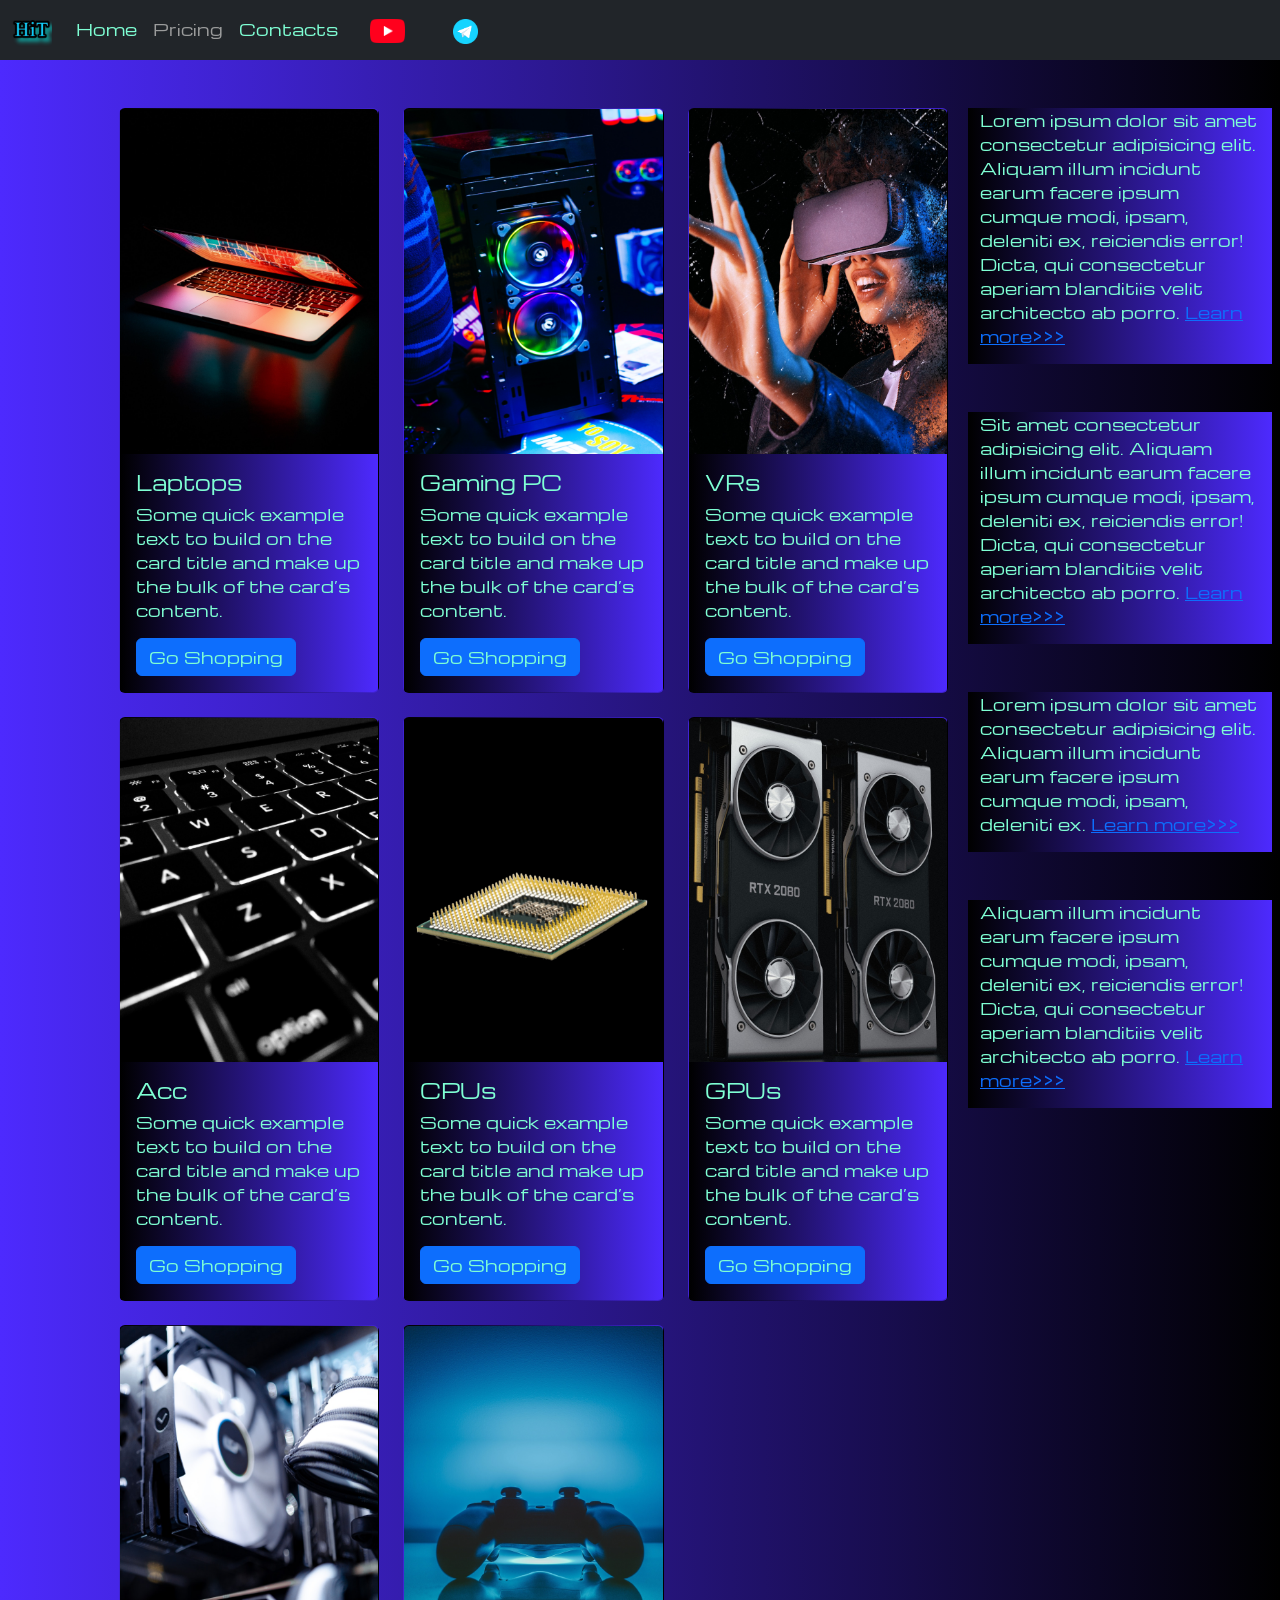
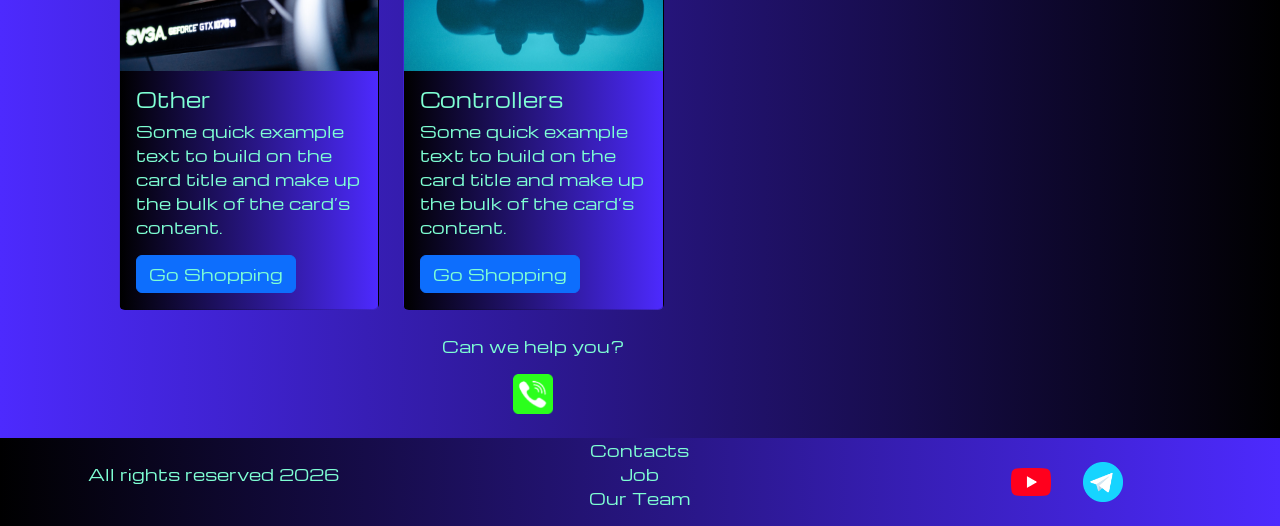
<file: pricing.html>
<!DOCTYPE html>
<html lang="en">

<head>
    <meta charset="UTF-8">
    <meta name="viewport" content="width=device-width, initial-scale=1.0">
    <link href="https://cdn.jsdelivr.net/npm/bootstrap@5.3.8/dist/css/bootstrap.min.css" rel="stylesheet"
        integrity="sha384-sRIl4kxILFvY47J16cr9ZwB07vP4J8+LH7qKQnuqkuIAvNWLzeN8tE5YBujZqJLB" crossorigin="anonymous">
    <link rel="stylesheet" href="source/styles/mycss.css">
    <title>Hit</title>
</head>

<body>
    <header>
        <nav class="navbar navbar-expand-lg bg-dark">
            <div class="container-fluid">
                <a class="navbar-brand" href="/"><img src="source/files/logo.png" alt="..."></a>
                <button class="navbar-toggler" type="button" data-bs-toggle="collapse" data-bs-target="#navbarNav"
                    aria-controls="navbarNav" aria-expanded="false" aria-label="Toggle navigation">
                    <span class="navbar-toggler-icon"></span>
                </button>
                <div class="collapse navbar-collapse" id="navbarNav">
                    <ul class="navbar-nav">
                        <li class="nav-item">
                            <a class="nav-link" aria-current="page" href="/">Home</a>
                        </li>
                        <li class="nav-item">
                            <a class="nav-link active" href="pricing.html">Pricing</a>
                        </li>
                        <li class="nav-item">
                            <a class="nav-link" href="pricing.html">Contacts</a>
                        </li>
                        <li class="nav-item">
                            <a class="nav-link" href="pricing.html">
                                <img style="width: 35px; margin-inline: 1em;" src="source/files/yt.png" alt="">
                            </a>
                        </li>
                        <li class="nav-item">
                            <a class="nav-link" href="pricing.html">
                                <img style="width: 25px; margin-inline: 1em;" src="source/files/tg.png" alt="">
                            </a>
                        </li>
                    </ul>
                </div>
            </div>
        </nav>
    </header>

    <section>
        <div class="container-fluid mt-4">
            <div class="row">
                <div class="col-lg-1">

                </div>
                <div class="col-lg-8 col-md-12">
                    <div class="row">
                        <div class="col-lg-4 col-md-6 mt-4">
                            <div class="card">
                                <a href="#"><img src="source/images/laptop.png" class="card-img-top" alt="laptop"></a>
                                <div class="card-body">
                                    <h5 class="card-title"><a href="#">Laptops</a></h5>
                                    <p class="card-text"><a href="#">
                                            Some quick example text to build on the card title and make up
                                            the
                                            bulk
                                            of the card’s content.
                                        </a></p>
                                    <a href="#" class="btn btn-primary">Go Shopping</a>
                                </div>
                            </div>
                        </div>
                        <div class="col-lg-4 col-md-6 mt-4">
                            <div class="card">
                                <img src="source/images/gaming pc.png" class="card-img-top" alt="GPC">
                                <div class="card-body">
                                    <h5 class="card-title">Gaming PC</h5>
                                    <p class="card-text">Some quick example text to build on the card title and make up
                                        the
                                        bulk
                                        of the card’s content.</p>
                                    <a href="#" class="btn btn-primary">Go Shopping</a>
                                </div>
                            </div>
                        </div>
                        <div class="col-lg-4 col-md-6 mt-4">
                            <div class="card">
                                <img src="source/images/vr.png" class="card-img-top" alt="VR">
                                <div class="card-body">
                                    <h5 class="card-title">VRs</h5>
                                    <p class="card-text">Some quick example text to build on the card title and make up
                                        the
                                        bulk
                                        of the card’s content.</p>
                                    <a href="#" class="btn btn-primary">Go Shopping</a>
                                </div>
                            </div>
                        </div>
                        <div class="col-lg-4 col-md-6 mt-4">
                            <div class="card">
                                <img src="source/images/acc.png" class="card-img-top" alt="VR">
                                <div class="card-body">
                                    <h5 class="card-title">Acc</h5>
                                    <p class="card-text">Some quick example text to build on the card title and make up
                                        the
                                        bulk
                                        of the card’s content.</p>
                                    <a href="#" class="btn btn-primary">Go Shopping</a>
                                </div>
                            </div>
                        </div>
                        <div class="col-lg-4 col-md-6 mt-4">
                            <div class="card">
                                <img src="source/images/cpu.png" class="card-img-top" alt="VR">
                                <div class="card-body">
                                    <h5 class="card-title">CPUs</h5>
                                    <p class="card-text">Some quick example text to build on the card title and make up
                                        the
                                        bulk
                                        of the card’s content.</p>
                                    <a href="#" class="btn btn-primary">Go Shopping</a>
                                </div>
                            </div>
                        </div>
                        <div class="col-lg-4 col-md-6 mt-4">
                            <div class="card">
                                <img src="source/images/gpu.png" class="card-img-top" alt="VR">
                                <div class="card-body">
                                    <h5 class="card-title">GPUs</h5>
                                    <p class="card-text">Some quick example text to build on the card title and make up
                                        the
                                        bulk
                                        of the card’s content.</p>
                                    <a href="#" class="btn btn-primary">Go Shopping</a>
                                </div>
                            </div>
                        </div>
                        <div class="col-lg-4 col-md-6 mt-4">
                            <div class="card">
                                <img src="source/images/other.png" class="card-img-top" alt="VR">
                                <div class="card-body">
                                    <h5 class="card-title">Other</h5>
                                    <p class="card-text">Some quick example text to build on the card title and make up
                                        the
                                        bulk
                                        of the card’s content.</p>
                                    <a href="#" class="btn btn-primary">Go Shopping</a>
                                </div>
                            </div>
                        </div>
                        <div class="col-lg-4 col-md-6 mt-4">
                            <div class="card">
                                <img src="source/images/controller.png" class="card-img-top" alt="VR">
                                <div class="card-body">
                                    <h5 class="card-title">Controllers</h5>
                                    <p class="card-text">Some quick example text to build on the card title and make up
                                        the
                                        bulk
                                        of the card’s content.</p>
                                    <a href="#" class="btn btn-primary">Go Shopping</a>
                                </div>
                            </div>
                        </div>
                    </div>
                    <div class="col-lg-12 col-md-12 text-center mt-4">
                        <p>Can we help you?</p>
                    </div>
                    <div class="col-lg-12 col-md-12 text-center ">
                        <img class="call-anim" style="width: 40px;" src="source/files/phone.png" alt="...">
                    </div>
                </div>
                <div class="col-lg-3 col-md-12">
                    <div class="row px-2">
                        <div class="col-lg-12 sidebar my-4">
                            <p>Lorem ipsum dolor sit amet consectetur adipisicing elit. Aliquam illum incidunt earum
                                facere ipsum cumque modi, ipsam, deleniti ex, reiciendis error! Dicta, qui consectetur
                                aperiam blanditiis velit architecto ab porro. <a href="#">Learn more>>></a></p>
                        </div>
                        <div class="col-lg-12 sidebar my-4">
                            <p>Sit amet consectetur adipisicing elit. Aliquam illum incidunt earum
                                facere ipsum cumque modi, ipsam, deleniti ex, reiciendis error! Dicta, qui consectetur
                                aperiam blanditiis velit architecto ab porro. <a href="#">Learn more>>></a></p>
                        </div>
                        <div class="col-lg-12 sidebar my-4">
                            <p>Lorem ipsum dolor sit amet consectetur adipisicing elit. Aliquam illum incidunt earum
                                facere ipsum cumque modi, ipsam, deleniti ex. <a href="#">Learn more>>></a></p>
                        </div>
                        <div class="col-lg-12 sidebar my-4">
                            <p> Aliquam illum incidunt earum
                                facere ipsum cumque modi, ipsam, deleniti ex, reiciendis error! Dicta, qui consectetur
                                aperiam blanditiis velit architecto ab porro. <a href="#">Learn more>>></a></p>
                        </div>
                    </div>
                </div>

            </div>

        </div>
    </section>

    <footer class="mt-4">
        <div class="container-fluid">
            <div class="row">
                <div class="col-lg-4 col-md-12 footer-text text-center">
                    <p>All rights reserved 2026</p>
                </div>
                <div class="col-lg-4 col-md-12 footer-text text-center">
                    <p>Contacts<br>Job<br>Our Team</p>
                </div>
                <div class="col-lg-4 col-md-12 media-links">
                    <img style="width: 40px; margin-inline: 1em;" src="source/files/yt.png" alt="">
                    <img style="width: 40px; margin-inline: 1em;" src="source/files/tg.png" alt="">

                </div>

            </div>
        </div>
    </footer>

    <script src="https://cdn.jsdelivr.net/npm/bootstrap@5.3.8/dist/js/bootstrap.bundle.min.js"
        integrity="sha384-FKyoEForCGlyvwx9Hj09JcYn3nv7wiPVlz7YYwJrWVcXK/BmnVDxM+D2scQbITxI"
        crossorigin="anonymous"></script>
</body>

</html>
</file>
<file: source/styles/mycss.css>
@import url('https://fonts.googleapis.com/css?family=Michroma&display=swap');

body {
    font-family: Michroma, serif;
    background: linear-gradient(90deg, #4d2afe 0%, #000000 100%);
}

p {
    color: aquamarine;
}

.nav-link {
    color: aquamarine;
}

.navbar-nav .nav-link.active {
    color: rgb(155, 156, 156);
}

.navbar-brand img {
    width: 40px;
}

.navbar-toggler {
    background-color: rgb(155, 156, 156);
    ;
}

.sidebar {
    color: aquamarine;
    background: linear-gradient(270deg, #4d2afe 0%, #000000 100%);
}

.card {
    background: linear-gradient(270deg, #4d2afe 0%, #000000 100%);
    color: aquamarine;
}

.card a {
    text-decoration: none;
    color: aquamarine;
}

.slide-text,
.footer-text {
    color: aquamarine;
    margin: auto auto;
}

@media (max-width: 755px) {
    .carousel-indicators {
        display: none;
    }
}

footer,
.btn-outline-primary {
    background: linear-gradient(270deg, #4d2afe 0%, #000000 100%);

}

.media-links {
    display: flex;
    justify-content: center;
    align-items: center;
}

.call-anim {
    animation: myAnim 2s ease 0s infinite normal forwards;
}

@keyframes myAnim {

    0%,
    100% {
        transform: translateX(0%);
        transform-origin: 50% 50%;
    }

    15% {
        transform: translateX(-30px) rotate(6deg);
    }

    30% {
        transform: translateX(15px) rotate(-6deg);
    }

    45% {
        transform: translateX(-15px) rotate(3.6deg);
    }

    60% {
        transform: translateX(9px) rotate(-2.4deg);
    }

    75% {
        transform: translateX(-6px) rotate(1.2deg);
    }
}
</file>
